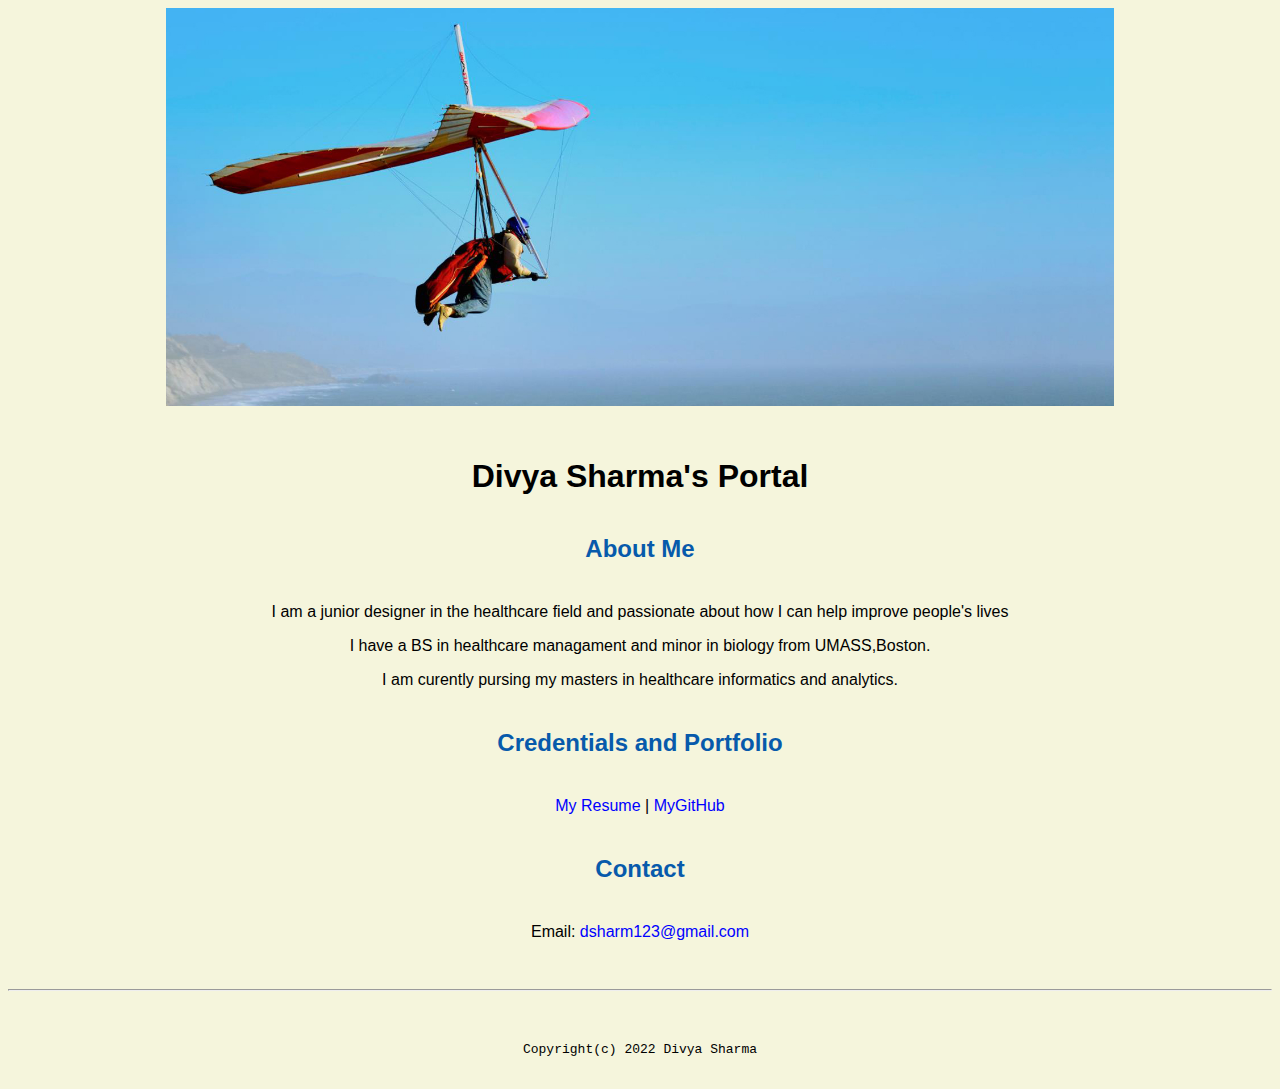
<file: index.html>
<!doctype html>

<!-- this is a comment for human! -->

<html lang="en">

  <header>
    <title>Divya Sharma's Portal</title>
    <link rel="stylesheet" href="css/master.css">
    <link rel="FaviconIcon" href="favicon.ico" type="image/x-icon">
    <link rel="shortcut" href="favicon.ico" type="image/x-icon">
    <meta name="viewport" content="width=device=width, initial-scale=1, shrink-to-fit=no">
    <meta name="name" content="Divya Sharma's Portal">
    <meta name="robots" content="noindex", nofollow">
  </header>

  <body>
<img src="images/banner.jpg"
width="75%"alt="banner">
<h1>Divya Sharma's Portal</h1>
<h2>About Me</h2>
<p>I am a junior designer in the healthcare field and passionate about how I can help improve people's lives</p>
<p>I have a BS in healthcare managament and minor in biology from UMASS,Boston.</p>
<p>I am curently pursing my masters in healthcare informatics and analytics.</p>
<h2> Credentials and Portfolio</h2>
<p><a href="resume.html">My Resume</a> | <a href="http://github.com/dsharm123">MyGitHub</a>
</p>
<h2>Contact</h2>
<p>Email:<a href="mailto:dsharm123@gmail.com">
  dsharm123@gmail.com</a></p>
  </body>
<footer>
<hr>
<code>Copyright(c) 2022 Divya Sharma</code>
</footer>

</html>
</file>
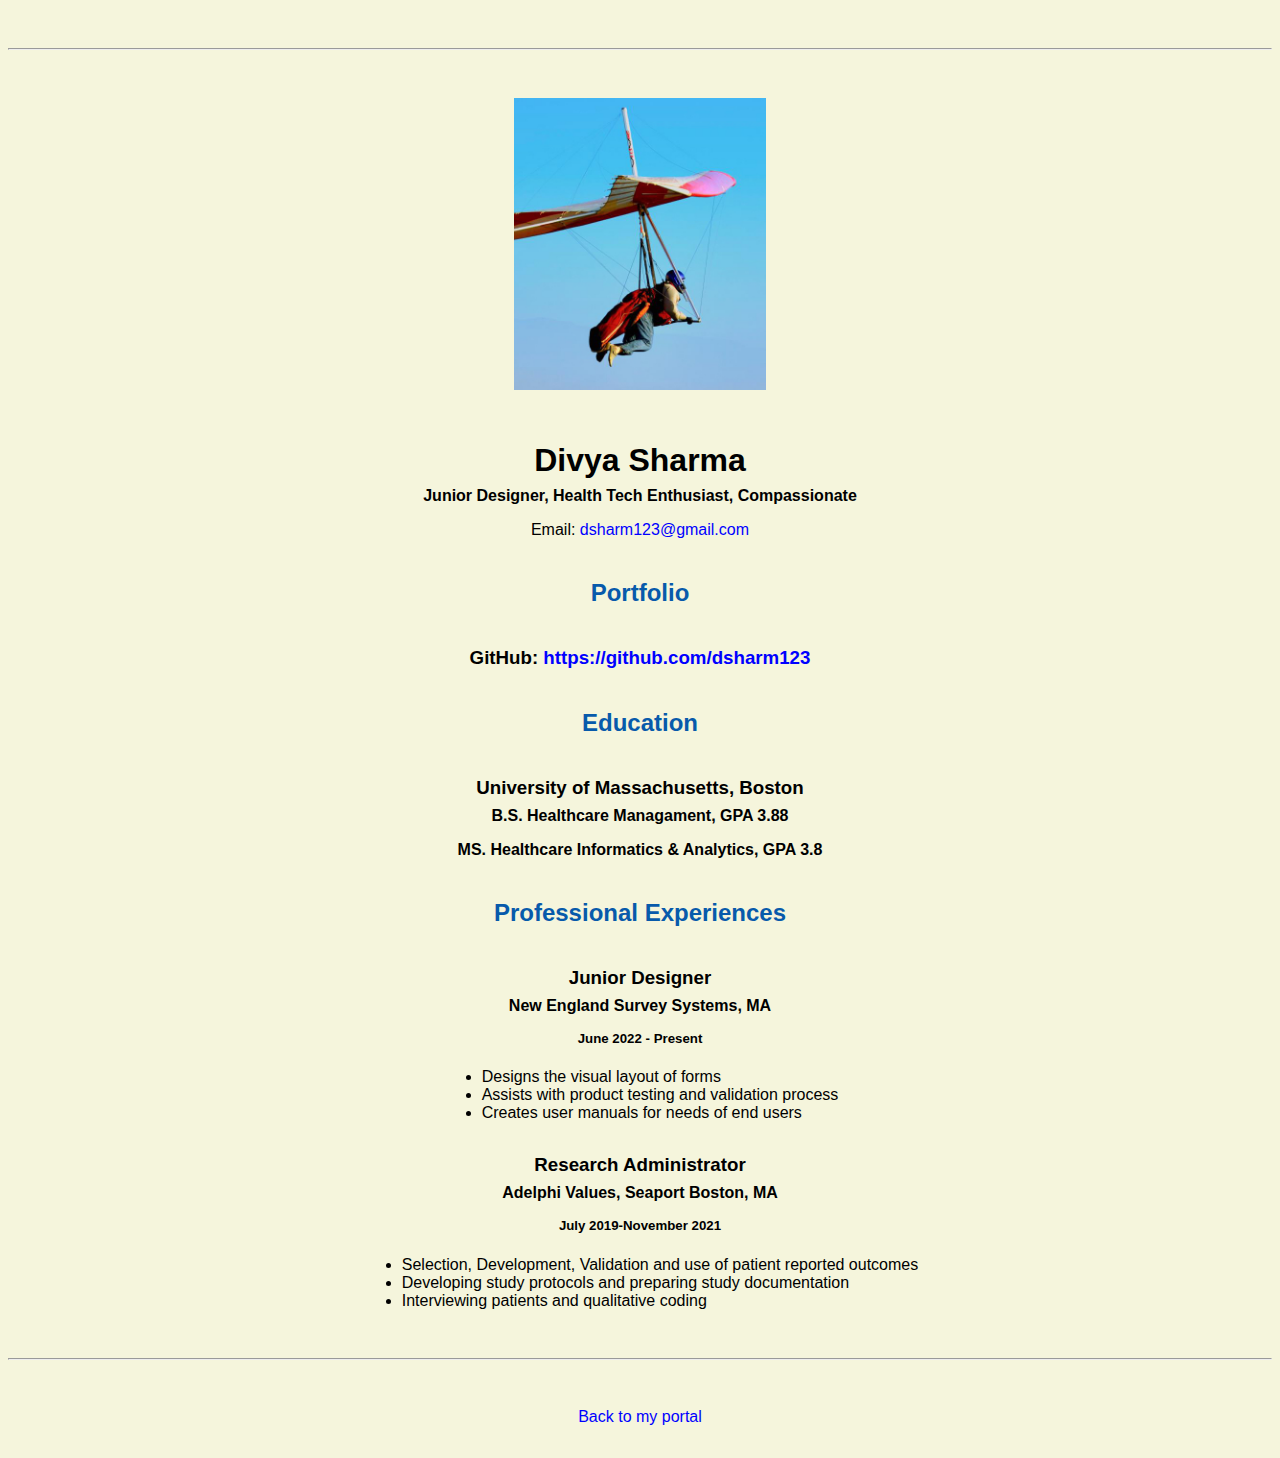
<file: resume.html>
<!doctype html>

<!-- this is a comment for human! -->

<html lang="en">

  <header>
    <title>Divya Sharma's Resume</title>
    <link rel="stylesheet" href="css/master.css">
    <link rel="FaviconIcon" href="favicon.ico" type="image/x-icon">
    <link rel="shortcut" href="favicon.ico" type="image/x-icon">
    <meta name="viewport" content="width=device=width, initial-scale=1, shrink-to-fit=no">
    <meta name="name" content="Divya Sharma's Portal">
    <meta name="robots" content="noindex", nofollow">
  </header>

  <body>
    <hr>

    <img src="images/headshot.jpg" alt="Divya Sharma's headshot" width="20%">

    <h1>Divya Sharma</h1>
    <h4>Junior Designer, Health Tech Enthusiast, Compassionate </h4>

    <p>Email: <a href="mailto:dsharm123@gmail.com" target="_blank">dsharm123@gmail.com</a></p>
    <!-- don't post physical address, personal phone number or other personal information on the web! -->

    <h2>Portfolio</h2>
      <h3>GitHub: <a href="https://github.com/dsharm123" target="_blank">https://github.com/dsharm123</a></h3>

    <h2>Education</h2>

    <h3>University of Massachusetts, Boston</h3>

    <h4>B.S. Healthcare Managament, GPA 3.88</h4>
    <h4>MS. Healthcare Informatics & Analytics, GPA 3.8</h4>

    <h2>Professional Experiences</h2>

    <h3>Junior Designer</h3>
    <h4>New England Survey Systems, MA</h4>
    <h5>June 2022 - Present</h5>
      <ul>
        <li>Designs the visual layout of forms</li>
        <li>Assists with product testing and validation process</li>
        <Li>Creates user manuals for needs of end users</li>
      </ul>

    <h3>Research Administrator</h3>
    <h4>Adelphi Values, Seaport Boston, MA</h4>
    <h5>July 2019-November 2021</h5>
      <ul>
        <li>Selection, Development, Validation and use of patient reported outcomes</li>
        <li>Developing study protocols and preparing study documentation </li>
        <li>Interviewing patients and qualitative coding</li>
      </ul>
  </body>

  <footer>
  <hr>
  <p><a href="index.html">Back to my portal</a><p>
  </footer>

</html>
</file>
<file: css/master.css>
/* Cascading stylesheet for the website */

/* Text inside these asterisks and slashes are comments for human */

  a {
  color: blue;  /* set the text color to blue here */
  text-decoration: none; /* This means we do not want hyperlinks to be underlined */
  }

  a:hover {
  color: red; /* set the text color to red here */
  text-decoration: none; /* This means we do not want hyperlinks to be underlined */
  }

  body {
    background-color: beige; /* set the background color here */
    color: black; /* set the text color to black here */
    font-family: Arial, Helvetica, sans-serif;
    text-align: center; /* set the font here */
    /* set the text alignment here */
   }

  footer {
    margin-top: 2rem;
    margin-bottom: 2rem;
  }

  h1 {
    margin-bottom: 0.5rem;
    margin-top: 3rem;
   }

  h2 {
    color:#075AAB; /* set the text color of to #075AAB here */
    /* set both the bottom margin and top margin to 2.5rem here */
    margin-bottom: 2.5rem;
    margin-top: 2.5rem;
   }

  h3 {
    margin-bottom: 0;
    margin-top: 2rem;
  }

  h4 {
    margin-bottom: 1rem;
    margin-top: 0.5rem;
  }

  h5 {
    margin-top: 0.5rem;
  }

  hr {
    margin-bottom: 3rem;
    margin-top: 3rem;
  }

  /* this controls how the bullet points in the resume page looks */
  ul {
    display: table;
    margin: 0 auto;
    text-align: left;
  }
</file>
